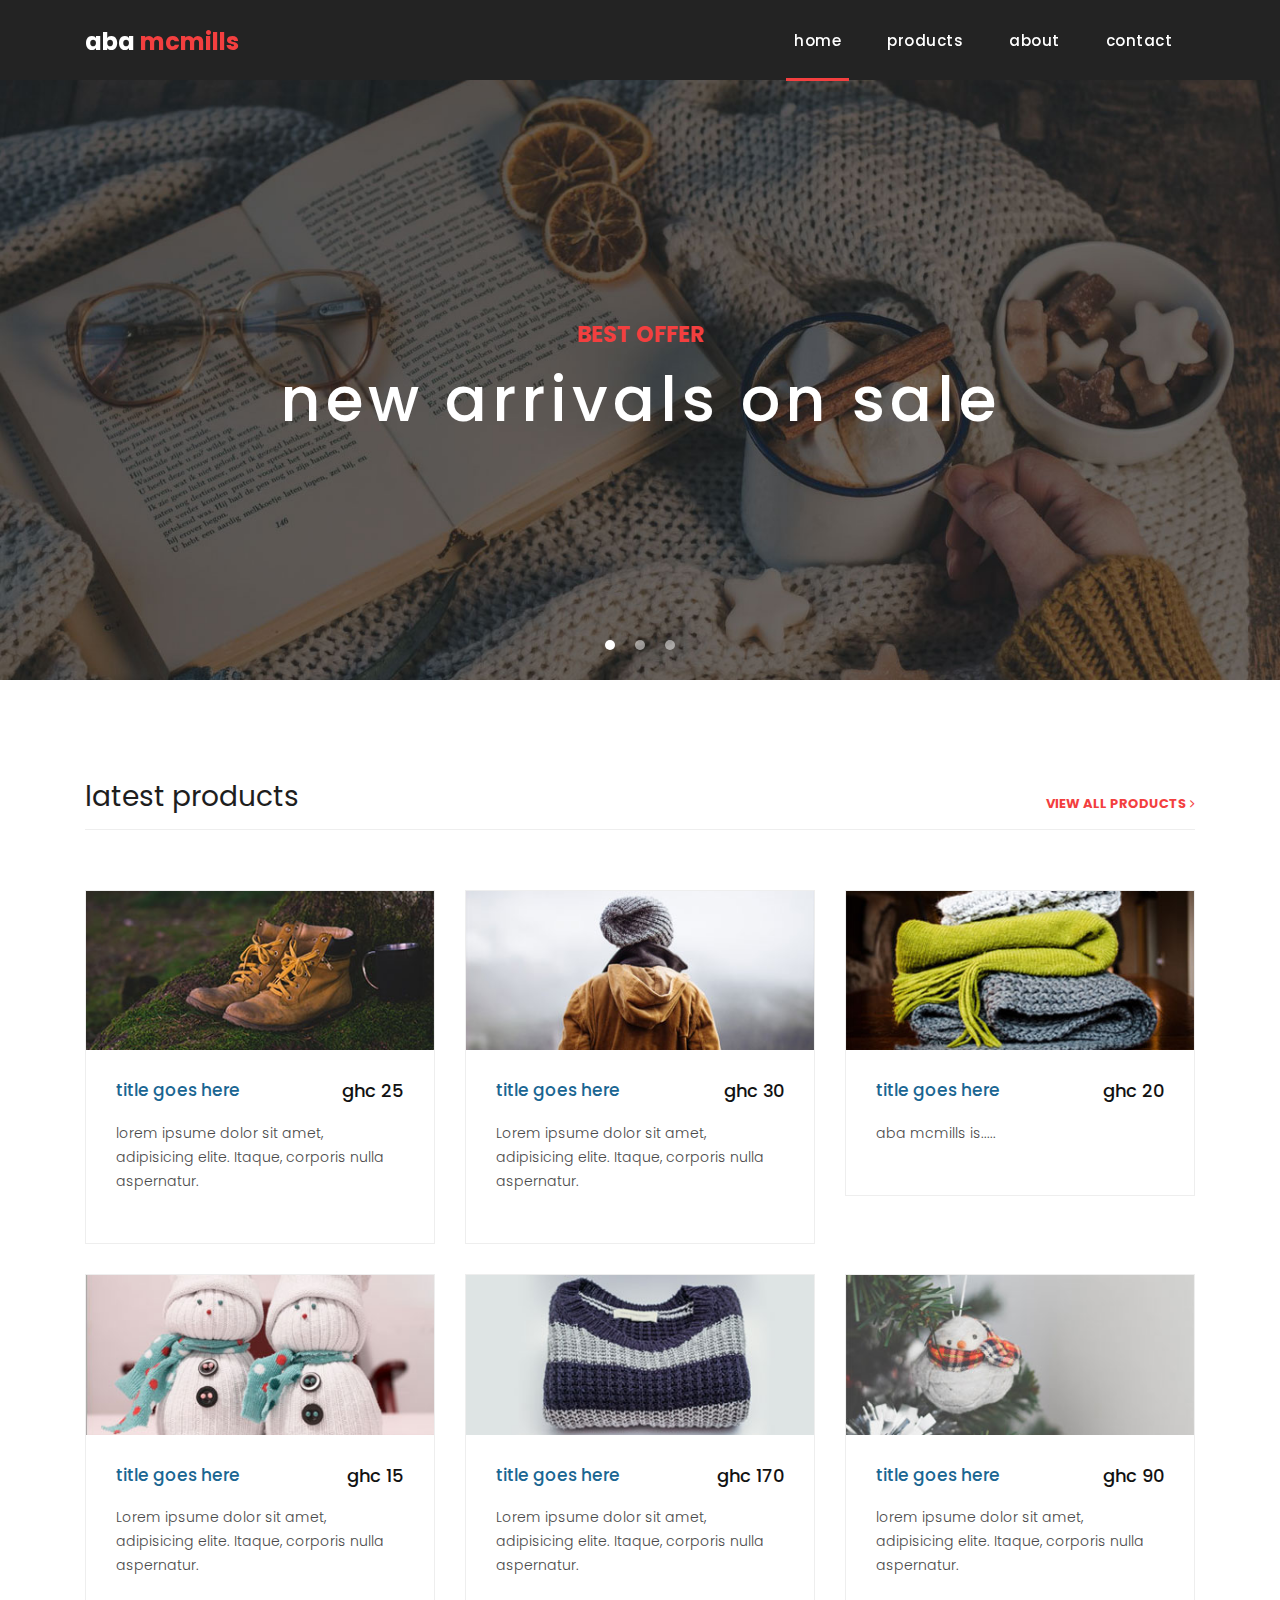
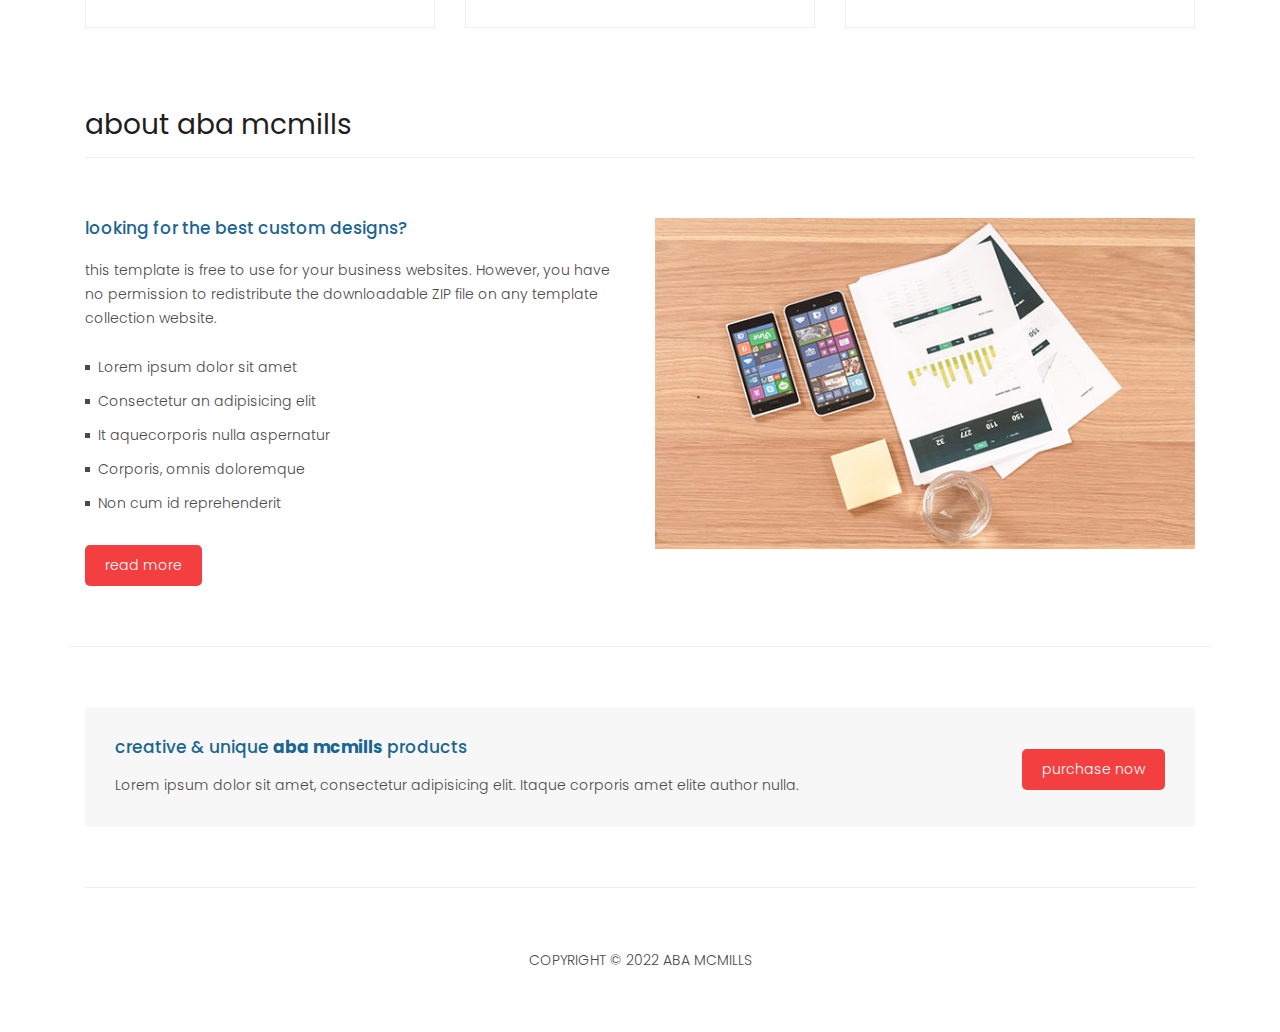
<file: index.html>
<!DOCTYPE html>
<html lang="en">

  <head>

    <meta charset="utf-8">
    <meta name="viewport" content="width=device-width, initial-scale=1, shrink-to-fit=no">
    <meta name="description" content="">
    <meta name="author" content="">
    <link href="https://fonts.googleapis.com/css?family=Poppins:100,200,300,400,500,600,700,800,900&display=swap" rel="stylesheet">

    <title>aba mcmills</title>

    <!-- Bootstrap core CSS -->
    <link href="vendor/bootstrap/css/bootstrap.min.css" rel="stylesheet">
<!--

TemplateMo 546 Sixteen Clothing

https://templatemo.com/tm-546-sixteen-clothing

-->

    <!-- Additional CSS Files -->
    <link rel="stylesheet" href="assets/css/fontawesome.css">
    <link rel="stylesheet" href="assets/css/templatemo-sixteen.css">
    <link rel="stylesheet" href="assets/css/owl.css">

  </head>

  <body>

    <!-- ***** Preloader Start ***** -->
    <div id="preloader">
        <div class="jumper">
            <div></div>
            <div></div>
            <div></div>
        </div>
    </div>  
    <!-- ***** Preloader End ***** -->

    <!-- Header -->
    <header class="">
      <nav class="navbar navbar-expand-lg">
        <div class="container">
          <a class="navbar-brand" href="index.html"><h2>aba <em>mcmills</em></h2></a>
          <button class="navbar-toggler" type="button" data-toggle="collapse" data-target="#navbarResponsive" aria-controls="navbarResponsive" aria-expanded="false" aria-label="Toggle navigation">
            <span class="navbar-toggler-icon"></span>
          </button>
          <div class="collapse navbar-collapse" id="navbarResponsive">
            <ul class="navbar-nav ml-auto">
              <li class="nav-item active">
                <a class="nav-link" href="index.html">home
                  <span class="sr-only">(current)</span>
                </a>
              </li> 
              <li class="nav-item">
                <a class="nav-link" href="products.html">products</a>
              </li>
              <li class="nav-item">
                <a class="nav-link" href="about.html">about</a>
              </li>
              <li class="nav-item">
                <a class="nav-link" href="contact.html">contact</a>
              </li>
            </ul>
          </div>
        </div>
      </nav>
    </header>

    <!-- Page Content -->
    <!-- Banner Starts Here -->
    <div class="banner header-text">
      <div class="owl-banner owl-carousel">
        <div class="banner-item-01">
          <div class="text-content">
            <h4>best offer</h4>
            <h2>new arrivals on sale</h2>
          </div>
        </div>
        <div class="banner-item-02">
          <div class="text-content">
            <h4>flash deals</h4>
            <h2>get your best products</h2>
          </div>
        </div>
        <div class="banner-item-03">
          <div class="text-content">
            <h4>last minute</h4>
            <h2>grab last minute deals</h2>
          </div>
        </div>
      </div>
    </div>
    <!-- Banner Ends Here -->

    <div class="latest-products">
      <div class="container">
        <div class="row">
          <div class="col-md-12">
            <div class="section-heading">
              <h2>latest products</h2>
              <a href="products.html">view all products <i class="fa fa-angle-right"></i></a>
            </div>
          </div>
          <div class="col-md-4">
            <div class="product-item">
              <a href="#"><img src="assets/images/product_01.jpg" alt=""></a>
              <div class="down-content">
                <a href="#"><h4>title goes here</h4></a>
                <h6>ghc 25</h6>
                <p>lorem ipsume dolor sit amet, adipisicing elite. Itaque, corporis nulla aspernatur.</p>
                <!--<ul class="stars">
                  <li><i class="fa fa-star"></i></li>
                  <li><i class="fa fa-star"></i></li>
                  <li><i class="fa fa-star"></i></li>
                  <li><i class="fa fa-star"></i></li>
                  <li><i class="fa fa-star"></i></li>
                </ul>
                <span>Reviews (24)</span>-->
              </div>
            </div>
          </div>
          <div class="col-md-4">
            <div class="product-item">
              <a href="#"><img src="assets/images/product_02.jpg" alt=""></a>
              <div class="down-content">
                <a href="#"><h4>title goes here</h4></a>
                <h6>ghc 30</h6>
                <p>Lorem ipsume dolor sit amet, adipisicing elite. Itaque, corporis nulla aspernatur.</p>
                 <!--<ul class="stars">
                  <li><i class="fa fa-star"></i></li>
                  <li><i class="fa fa-star"></i></li>
                  <li><i class="fa fa-star"></i></li>
                  <li><i class="fa fa-star"></i></li>
                  <li><i class="fa fa-star"></i></li>
                </ul>
                <span>Reviews (24)</span>-->
              </div>
            </div>
          </div>
          <div class="col-md-4">
            <div class="product-item">
              <a href="#"><img src="assets/images/product_03.jpg" alt=""></a>
              <div class="down-content">
                <a href="#"><h4>title goes here</h4></a>
                <h6>ghc 20</h6>
                <p>aba mcmills is.....</p>
                 <!--<ul class="stars">
                  <li><i class="fa fa-star"></i></li>
                  <li><i class="fa fa-star"></i></li>
                  <li><i class="fa fa-star"></i></li>
                  <li><i class="fa fa-star"></i></li>
                  <li><i class="fa fa-star"></i></li>
                </ul>
                <span>Reviews (24)</span>-->
              </div>
            </div>
          </div>
          <div class="col-md-4">
            <div class="product-item">
              <a href="#"><img src="assets/images/product_04.jpg" alt=""></a>
              <div class="down-content">
                <a href="#"><h4>title goes here</h4></a>
                <h6>ghc 15</h6>
                <p>Lorem ipsume dolor sit amet, adipisicing elite. Itaque, corporis nulla aspernatur.</p>
                 <!--<ul class="stars">
                  <li><i class="fa fa-star"></i></li>
                  <li><i class="fa fa-star"></i></li>
                  <li><i class="fa fa-star"></i></li>
                  <li><i class="fa fa-star"></i></li>
                  <li><i class="fa fa-star"></i></li>
                </ul>
                <span>Reviews (24)</span>-->
              </div>
            </div>
          </div>
          <div class="col-md-4">
            <div class="product-item">
              <a href="#"><img src="assets/images/product_05.jpg" alt=""></a>
              <div class="down-content">
                <a href="#"><h4>title goes here</h4></a>
                <h6>ghc 170</h6>
                <p>Lorem ipsume dolor sit amet, adipisicing elite. Itaque, corporis nulla aspernatur.</p>
                 <!--<ul class="stars">
                  <li><i class="fa fa-star"></i></li>
                  <li><i class="fa fa-star"></i></li>
                  <li><i class="fa fa-star"></i></li>
                  <li><i class="fa fa-star"></i></li>
                  <li><i class="fa fa-star"></i></li>
                </ul>
                <span>Reviews (24)</span>-->
              </div>
            </div>
          </div>
          <div class="col-md-4">
            <div class="product-item">
              <a href="#"><img src="assets/images/product_06.jpg" alt=""></a>
              <div class="down-content">
                <a href="#"><h4>title goes here</h4></a>
                <h6>ghc 90</h6>
                <p>lorem ipsume dolor sit amet, adipisicing elite. Itaque, corporis nulla aspernatur.</p>
                 <!--<ul class="stars">
                  <li><i class="fa fa-star"></i></li>
                  <li><i class="fa fa-star"></i></li>
                  <li><i class="fa fa-star"></i></li>
                  <li><i class="fa fa-star"></i></li>
                  <li><i class="fa fa-star"></i></li>
                </ul>
                <span>Reviews (24)</span>-->
              </div>
            </div>
          </div>
        </div>
      </div>
    </div>

    <div class="best-features">
      <div class="container">
        <div class="row">
          <div class="col-md-12">
            <div class="section-heading">
              <h2>about aba mcmills</h2>
            </div>
          </div>
          <div class="col-md-6">
            <div class="left-content">
              <h4>looking for the best custom designs?</h4>
              <p>this template is free to use for your business websites. However, you have no permission to redistribute the downloadable ZIP file on any template collection website.</p>
              <ul class="featured-list">
                <li><a href="#">Lorem ipsum dolor sit amet</a></li>
                <li><a href="#">Consectetur an adipisicing elit</a></li>
                <li><a href="#">It aquecorporis nulla aspernatur</a></li>
                <li><a href="#">Corporis, omnis doloremque</a></li>
                <li><a href="#">Non cum id reprehenderit</a></li>
              </ul>
              <a href="about.html" class="filled-button">Read More</a>
            </div>
          </div>
          <div class="col-md-6">
            <div class="right-image">
              <img src="assets/images/feature-image.jpg" alt="">
            </div>
          </div>
        </div>
      </div>
    </div>


    <div class="call-to-action">
      <div class="container">
        <div class="row">
          <div class="col-md-12">
            <div class="inner-content">
              <div class="row">
                <div class="col-md-8">
                  <h4>creative &amp; unique <em>aba mcmills</em> products</h4>
                  <p>Lorem ipsum dolor sit amet, consectetur adipisicing elit. Itaque corporis amet elite author nulla.</p>
                </div>
                <div class="col-md-4">
                  <a href="products.html" class="filled-button">Purchase Now</a>
                </div>
              </div>
            </div>
          </div>
        </div>
      </div>
    </div>

    
    <footer>
      <div class="container">
        <div class="row">
          <div class="col-md-12">
            <div class="inner-content">
              <p>Copyright &copy; 2022 aba mcmills
            <!--- Design: <a rel="nofollow noopener" href="https://templatemo.com" target="_blank">TemplateMo</a></p>-->
            </div>
          </div>
        </div>
      </div>
    </footer>


    <!-- Bootstrap core JavaScript -->
    <script src="vendor/jquery/jquery.min.js"></script>
    <script src="vendor/bootstrap/js/bootstrap.bundle.min.js"></script>


    <!-- Additional Scripts -->
    <script src="assets/js/custom.js"></script>
    <script src="assets/js/owl.js"></script>
    <script src="assets/js/slick.js"></script>
    <script src="assets/js/isotope.js"></script>
    <script src="assets/js/accordions.js"></script>


    <script language = "text/Javascript"> 
      cleared[0] = cleared[1] = cleared[2] = 0; //set a cleared flag for each field
      function clearField(t){                   //declaring the array outside of the
      if(! cleared[t.id]){                      // function makes it static and global
          cleared[t.id] = 1;  // you could use true and false, but that's more typing
          t.value='';         // with more chance of typos
          t.style.color='#fff';
          }
      }
    </script>


  </body>

</html>
</file>
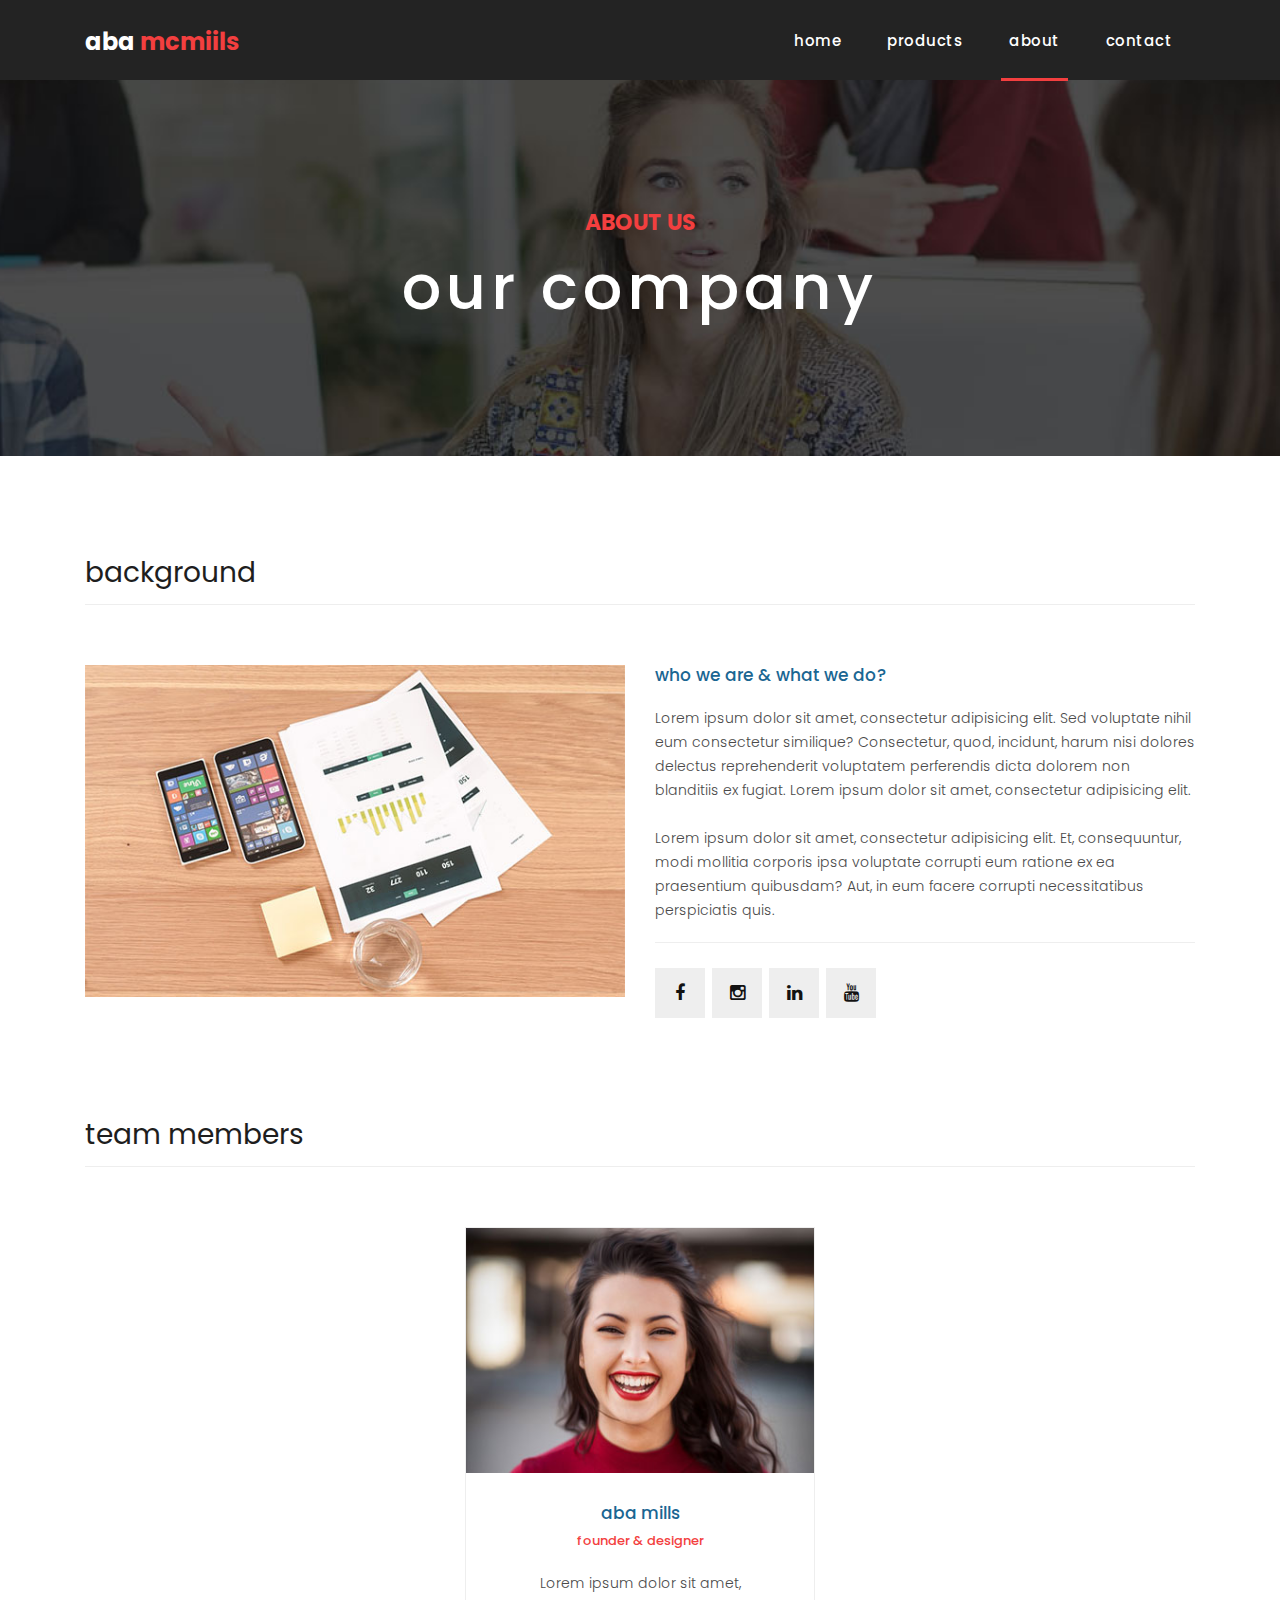
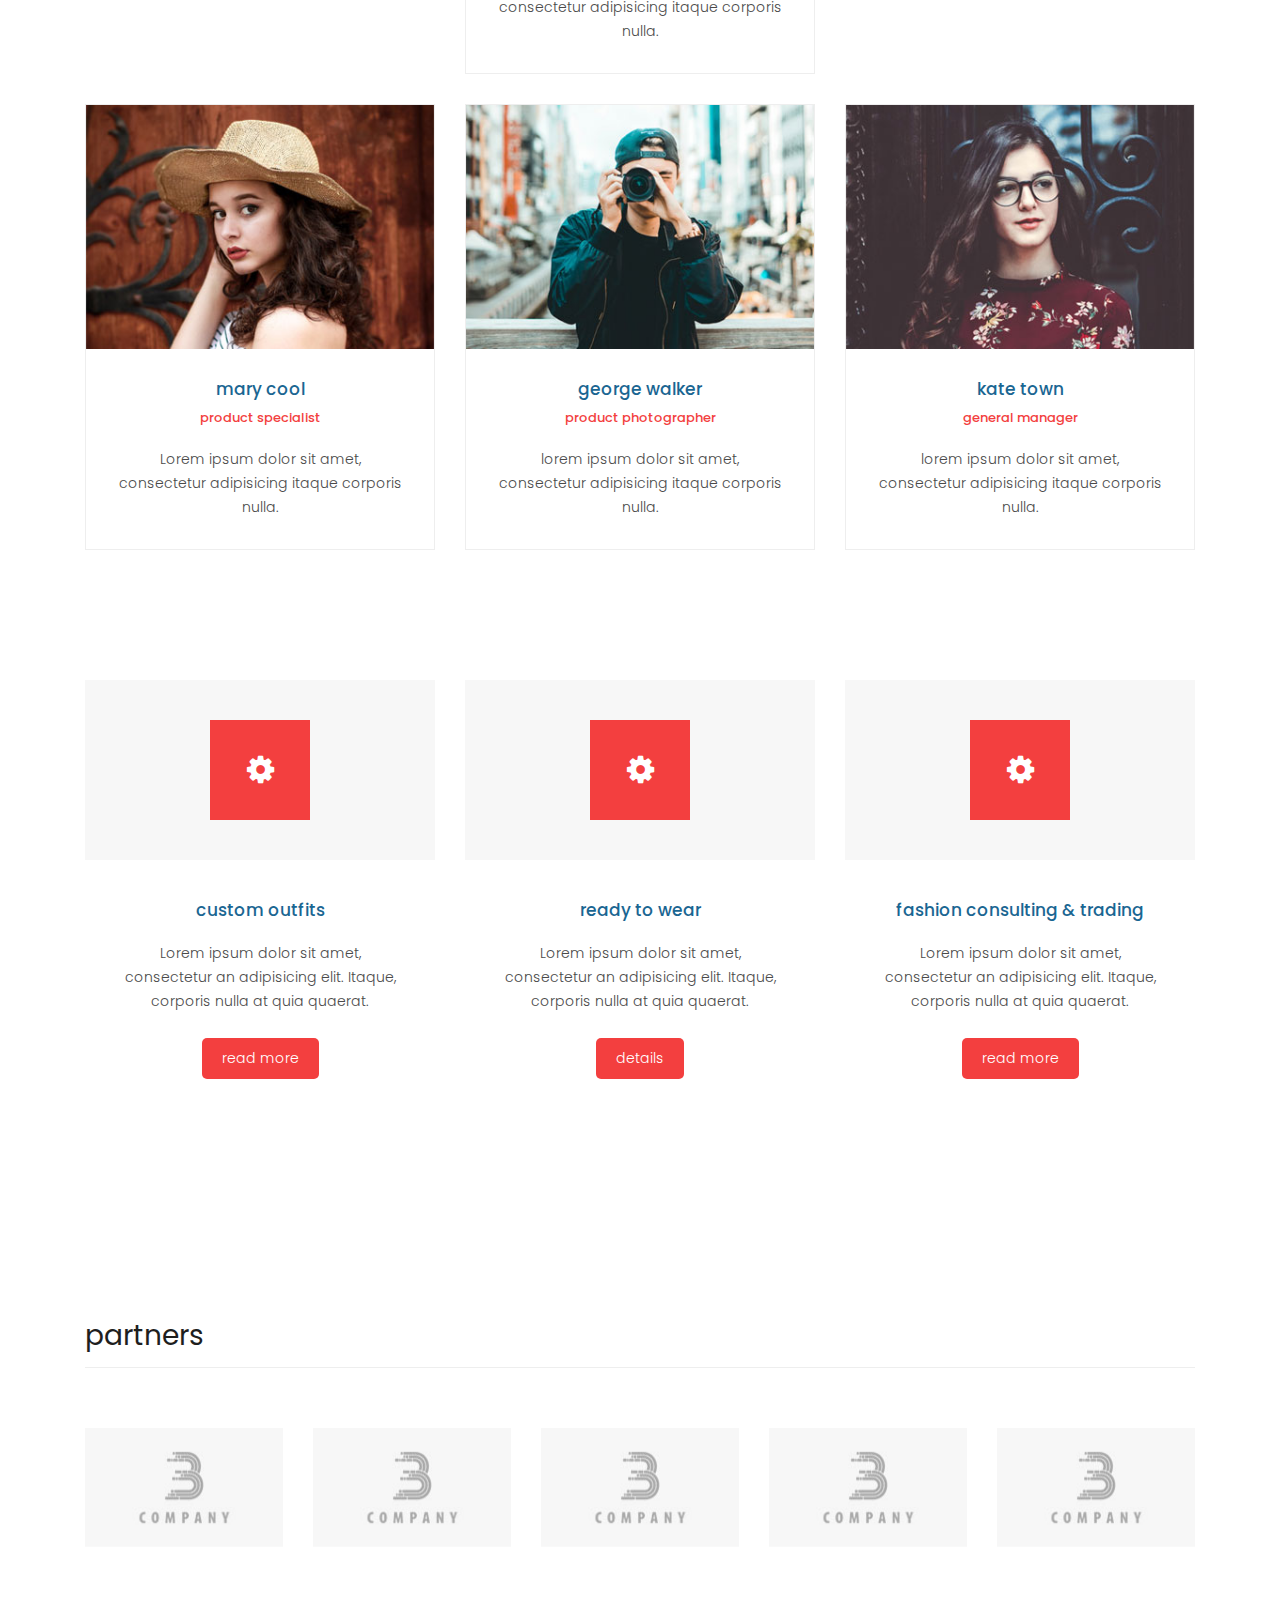
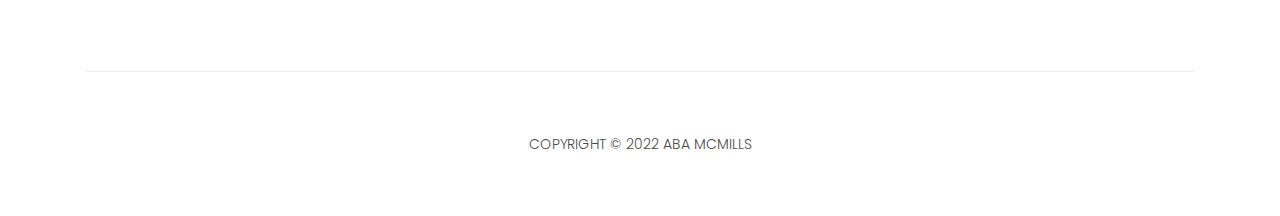
<file: about.html>
<!DOCTYPE html>
<html lang="en">

  <head>

    <meta charset="utf-8">
    <meta name="viewport" content="width=device-width, initial-scale=1, shrink-to-fit=no">
    <meta name="description" content="">
    <meta name="author" content="">
    <link href="https://fonts.googleapis.com/css?family=Poppins:100,200,300,400,500,600,700,800,900&display=swap" rel="stylesheet">

    <title>aba mcmills - about</title>

    <!-- Bootstrap core CSS -->
    <link href="vendor/bootstrap/css/bootstrap.min.css" rel="stylesheet">


    <!-- Additional CSS Files -->
    <link rel="stylesheet" href="assets/css/fontawesome.css">
    <link rel="stylesheet" href="assets/css/templatemo-sixteen.css">
    <link rel="stylesheet" href="assets/css/owl.css">

  </head>

  <body>

    <!-- ***** Preloader Start ***** -->
    <div id="preloader">
        <div class="jumper">
            <div></div>
            <div></div>
            <div></div>
        </div>
    </div>  
    <!-- ***** Preloader End ***** -->

    <!-- Header -->
    <header class="">
      <nav class="navbar navbar-expand-lg">
        <div class="container">
          <a class="navbar-brand" href="index.html"><h2>aba <em>mcmiils</em></h2></a>
          <button class="navbar-toggler" type="button" data-toggle="collapse" data-target="#navbarResponsive" aria-controls="navbarResponsive" aria-expanded="false" aria-label="Toggle navigation">
            <span class="navbar-toggler-icon"></span>
          </button>
          <div class="collapse navbar-collapse" id="navbarResponsive">
            <ul class="navbar-nav ml-auto">
              <li class="nav-item">
                <a class="nav-link" href="index.html">home
                  <span class="sr-only">(current)</span>
                </a>
              </li> 
              <li class="nav-item">
                <a class="nav-link" href="products.html">products</a>
              </li>
              <li class="nav-item active">
                <a class="nav-link" href="about.html">about</a>
              </li>
              <li class="nav-item">
                <a class="nav-link" href="contact.html">contact</a>
              </li>
            </ul>
          </div>
        </div>
      </nav>
    </header>

    <!-- Page Content -->
    <div class="page-heading about-heading header-text">
      <div class="container">
        <div class="row">
          <div class="col-md-12">
            <div class="text-content">
              <h4>about us</h4>
              <h2>our company</h2>
            </div>
          </div>
        </div>
      </div>
    </div>


    <div class="best-features about-features">
      <div class="container">
        <div class="row">
          <div class="col-md-12">
            <div class="section-heading">
              <h2>background</h2>
            </div>
          </div>
          <div class="col-md-6">
            <div class="right-image">
              <img src="assets/images/feature-image.jpg" alt="">
            </div>
          </div>
          <div class="col-md-6">
            <div class="left-content">
              <h4>who we are &amp; what we do?</h4>
              <p>Lorem ipsum dolor sit amet, consectetur adipisicing elit. Sed voluptate nihil eum consectetur similique? Consectetur, quod, incidunt, harum nisi dolores delectus reprehenderit voluptatem perferendis dicta dolorem non blanditiis ex fugiat. Lorem ipsum dolor sit amet, consectetur adipisicing elit.<br><br>Lorem ipsum dolor sit amet, consectetur adipisicing elit. Et, consequuntur, modi mollitia corporis ipsa voluptate corrupti eum ratione ex ea praesentium quibusdam? Aut, in eum facere corrupti necessitatibus perspiciatis quis.</p>
              <ul class="social-icons">
                <li><a href="#"><i class="fa fa-facebook"></i></a></li>
                <li><a href="#"><i class="fa fa-instagram"></i></a></li>
                <li><a href="#"><i class="fa fa-linkedin"></i></a></li>
                <li><a href="#"><i class="fa fa-youtube"></i></a></li>
              </ul>
            </div>
          </div>
        </div>
      </div>
    </div>

    
    <div class="team-members">
      <div class="container">
        <div class="row">
          <div class="col-md-12">
            <div class="section-heading">
              <h2>team members</h2>
            </div>
          </div>
          <div class="col-md-4">
            <div>
              <div >
                <div>
                  <div>
                  </div>
                </div>
              </div>
              <div>
                <h4></h4>
                <span></span>
                <p></p>
              </div>
            </div>
          </div>
          <div class="col-md-4">
            <div class="team-member">
              <div class="thumb-container">
                <img src="assets/images/team_02.jpg" alt="">
                <div class="hover-effect">
                  <div class="hover-content">
                    <ul class="social-icons">
                      <li><a href="#"><i class="fa fa-facebook"></i></a></li>
                      <li><a href="#"><i class="fa fa-instagram"></i></a></li>
                      <li><a href="#"><i class="fa fa-linkedin"></i></a></li>
                      <li><a href="#"><i class="fa fa-behance"></i></a></li>
                    </ul>
                  </div>
                </div>
              </div>
              <div class="down-content">
                <h4>aba mills</h4>
                <span>founder & designer</span>
                <p>Lorem ipsum dolor sit amet, consectetur adipisicing itaque corporis nulla.</p>
              </div>
            </div>
          </div>
          <div class="col-md-4">
            <div>
              <div >
                <div>
                  <div>
                  </div>
                </div>
              </div>
              <div>
                <h4></h4>
                <span></span>
                <p></p>
              </div>
            </div>
          </div>
          <div class="col-md-4">
            <div class="team-member">
              <div class="thumb-container">
                <img src="assets/images/team_04.jpg" alt="">
                <div class="hover-effect">
                  <div class="hover-content">
                    <ul class="social-icons">
                      <li><a href="#"><i class="fa fa-facebook"></i></a></li>
                      <li><a href="#"><i class="fa fa-twitter"></i></a></li>
                      <li><a href="#"><i class="fa fa-linkedin"></i></a></li>
                      <li><a href="#"><i class="fa fa-behance"></i></a></li>
                    </ul>
                  </div>
                </div>
              </div>
              <div class="down-content">
                <h4>mary cool</h4>
                <span>product specialist</span>
                <p>Lorem ipsum dolor sit amet, consectetur adipisicing itaque corporis nulla.</p>
              </div>
            </div>
          </div>
          <div class="col-md-4">
            <div class="team-member">
              <div class="thumb-container">
                <img src="assets/images/team_05.jpg" alt="">
                <div class="hover-effect">
                  <div class="hover-content">
                    <ul class="social-icons">
                      <li><a href="#"><i class="fa fa-facebook"></i></a></li>
                      <li><a href="#"><i class="fa fa-twitter"></i></a></li>
                      <li><a href="#"><i class="fa fa-linkedin"></i></a></li>
                      <li><a href="#"><i class="fa fa-behance"></i></a></li>
                    </ul>
                  </div>
                </div>
              </div>
              <div class="down-content">
                <h4>george walker</h4>
                <span>product photographer</span>
                <p>lorem ipsum dolor sit amet, consectetur adipisicing itaque corporis nulla.</p>
              </div>
            </div>
          </div>
          <div class="col-md-4">
            <div class="team-member">
              <div class="thumb-container">
                <img src="assets/images/team_06.jpg" alt="">
                <div class="hover-effect">
                  <div class="hover-content">
                    <ul class="social-icons">
                      <li><a href="#"><i class="fa fa-facebook"></i></a></li>
                      <li><a href="#"><i class="fa fa-twitter"></i></a></li>
                      <li><a href="#"><i class="fa fa-linkedin"></i></a></li>
                      <li><a href="#"><i class="fa fa-behance"></i></a></li>
                    </ul>
                  </div>
                </div>
              </div>
              <div class="down-content">
                <h4>kate town</h4>
                <span>general manager</span>
                <p>lorem ipsum dolor sit amet, consectetur adipisicing itaque corporis nulla.</p>
              </div>
            </div>
          </div>
        </div>
      </div>
    </div>


    <div class="services">
      <div class="container">
        <div class="row">
          <div class="col-md-4">
            <div class="service-item">
              <div class="icon">
                <i class="fa fa-gear"></i>
              </div>
              <div class="down-content">
                <h4>custom outfits</h4>
                <p>Lorem ipsum dolor sit amet, consectetur an adipisicing elit. Itaque, corporis nulla at quia quaerat.</p>
                <a href="#" class="filled-button">Read More</a>
              </div>
            </div>
          </div>
          <div class="col-md-4">
            <div class="service-item">
              <div class="icon">
                <i class="fa fa-gear"></i>
              </div>
              <div class="down-content">
                <h4>ready to wear</h4>
                <p>Lorem ipsum dolor sit amet, consectetur an adipisicing elit. Itaque, corporis nulla at quia quaerat.</p>
                <a href="#" class="filled-button">Details</a>
              </div>
            </div>
          </div>
          <div class="col-md-4">
            <div class="service-item">
              <div class="icon">
                <i class="fa fa-gear"></i>
              </div>
              <div class="down-content">
                <h4>fashion consulting & trading</h4>
                <p>Lorem ipsum dolor sit amet, consectetur an adipisicing elit. Itaque, corporis nulla at quia quaerat.</p>
                <a href="#" class="filled-button">Read More</a>
              </div>
            </div>
          </div>
        </div>
      </div>
    </div>


    <div class="happy-clients">
      <div class="container">
        <div class="row">
          <div class="col-md-12">
            <div class="section-heading">
              <h2>partners</h2>
            </div>
          </div>
          <div class="col-md-12">
            <div class="owl-clients owl-carousel">
              <div class="client-item">
                <img src="assets/images/client-01.png" alt="1">
              </div>
              
              <div class="client-item">
                <img src="assets/images/client-01.png" alt="2">
              </div>
              
              <div class="client-item">
                <img src="assets/images/client-01.png" alt="3">
              </div>
              
              <div class="client-item">
                <img src="assets/images/client-01.png" alt="4">
              </div>
              
              <div class="client-item">
                <img src="assets/images/client-01.png" alt="5">
              </div>
              
              <div class="client-item">
                <img src="assets/images/client-01.png" alt="6">
              </div>
            </div>
          </div>
        </div>
      </div>
    </div>

    
    <footer>
      <div class="container">
        <div class="row">
          <div class="col-md-12">
            <div class="inner-content">
              <p>Copyright &copy; 2022 aba mcmills
            </div>
          </div>
        </div>
      </div>
    </footer>


    <!-- Bootstrap core JavaScript -->
    <script src="vendor/jquery/jquery.min.js"></script>
    <script src="vendor/bootstrap/js/bootstrap.bundle.min.js"></script>


    <!-- Additional Scripts -->
    <script src="assets/js/custom.js"></script>
    <script src="assets/js/owl.js"></script>
    <script src="assets/js/slick.js"></script>
    <script src="assets/js/isotope.js"></script>
    <script src="assets/js/accordions.js"></script>


    <script language = "text/Javascript"> 
      cleared[0] = cleared[1] = cleared[2] = 0; //set a cleared flag for each field
      function clearField(t){                   //declaring the array outside of the
      if(! cleared[t.id]){                      // function makes it static and global
          cleared[t.id] = 1;  // you could use true and false, but that's more typing
          t.value='';         // with more chance of typos
          t.style.color='#fff';
          }
      }
    </script>


  </body>

</html>
</file>
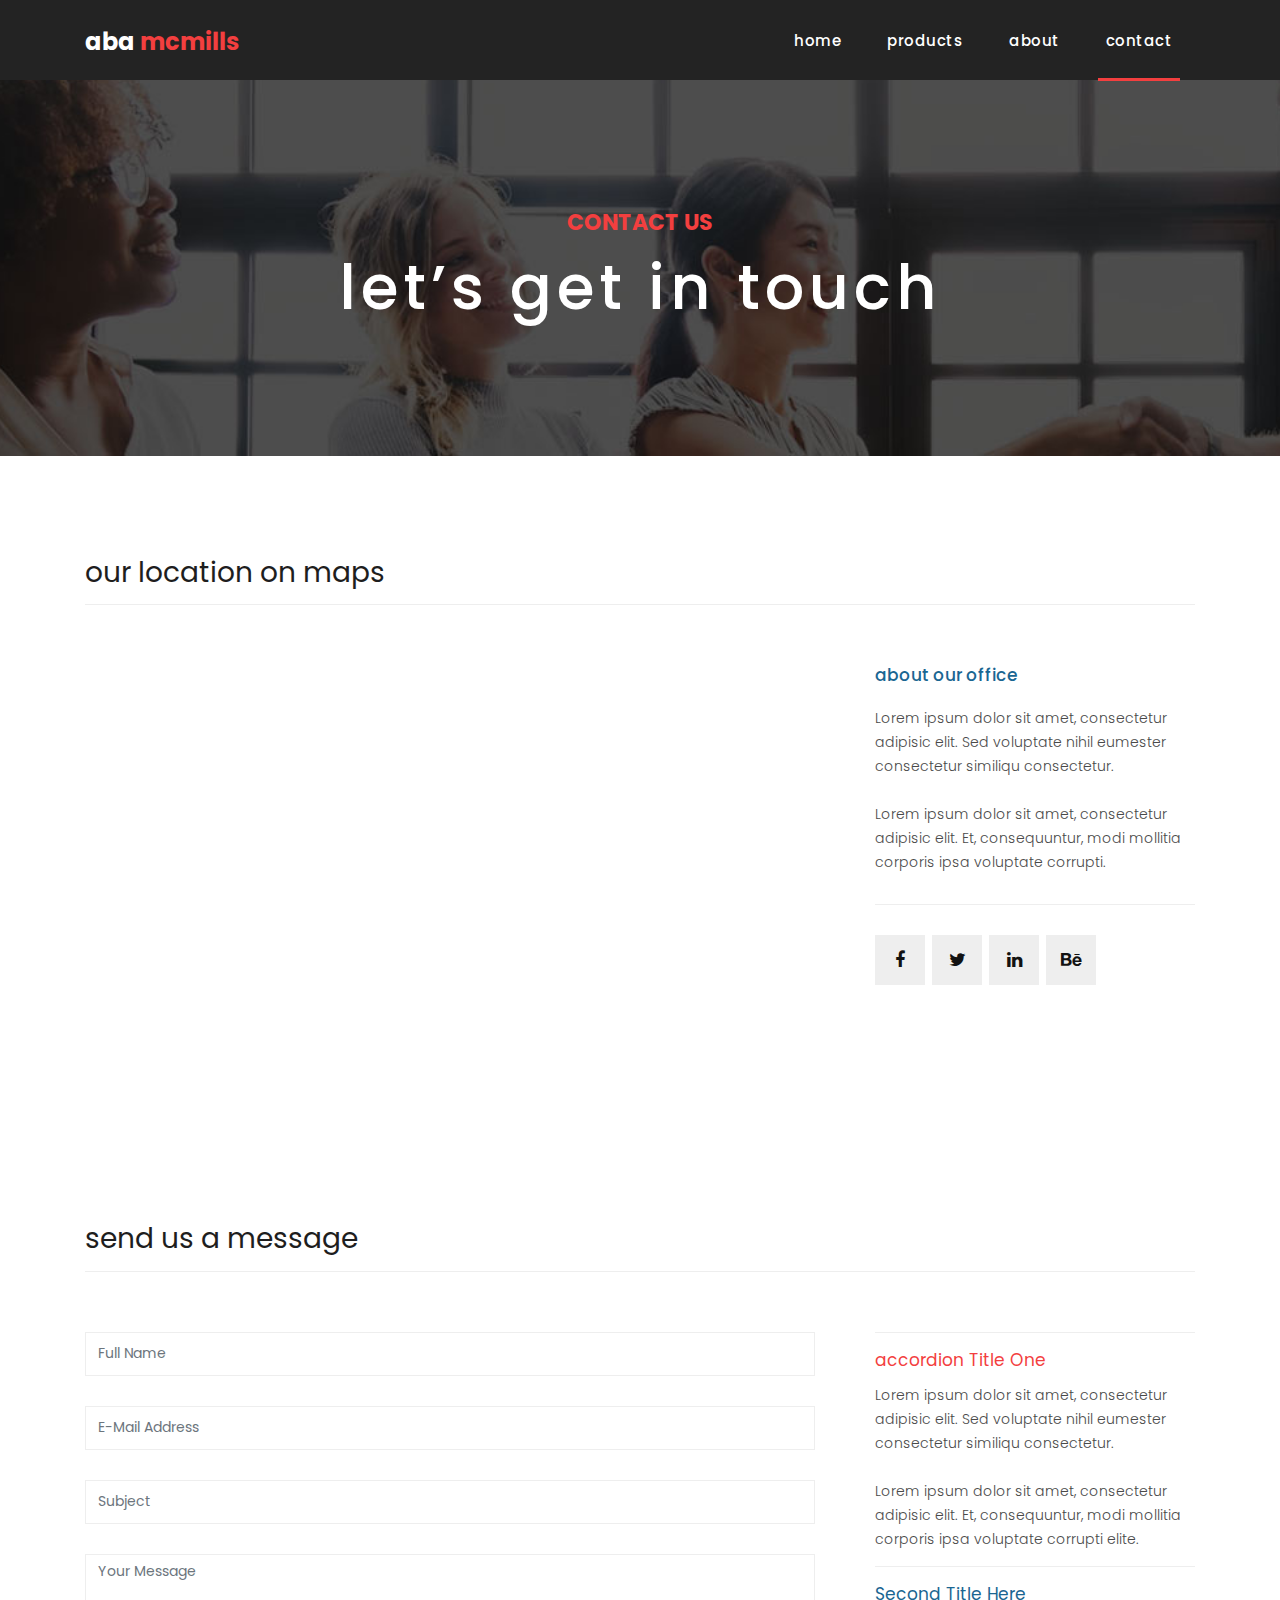
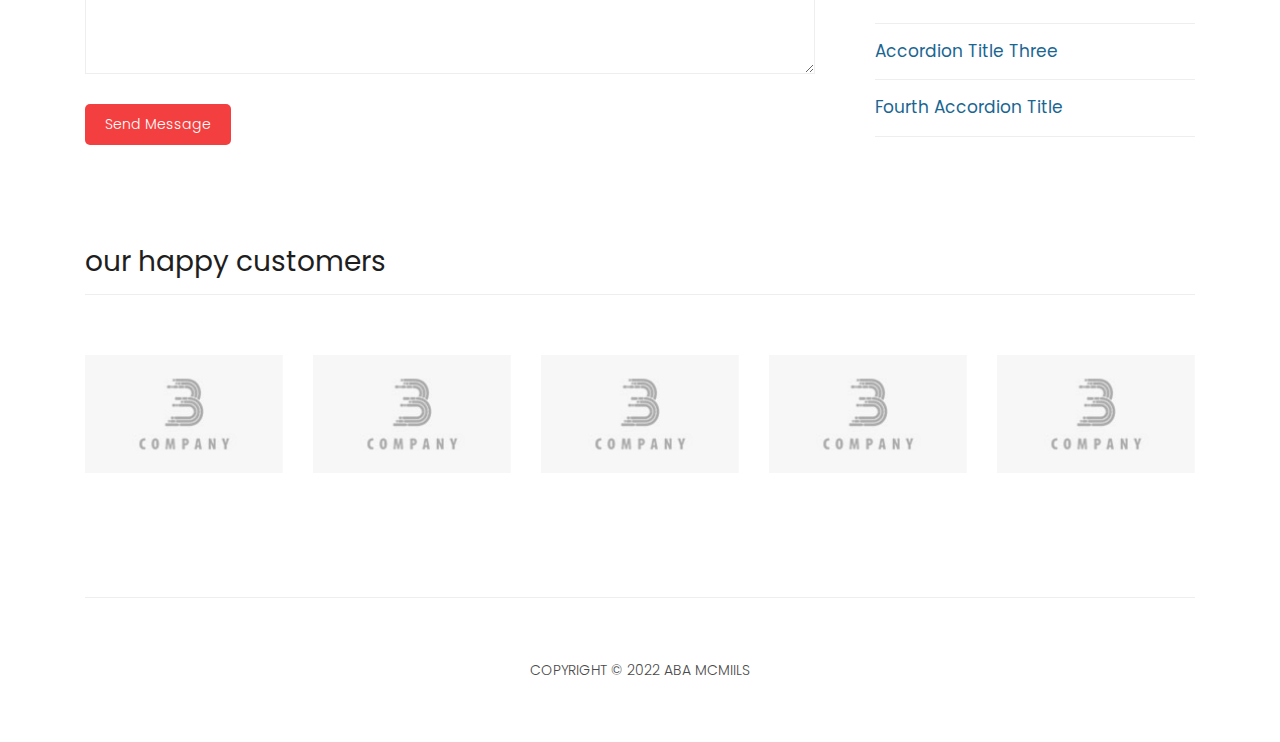
<file: contact.html>
<!DOCTYPE html>
<html lang="en">

  <head>

    <meta charset="utf-8">
    <meta name="viewport" content="width=device-width, initial-scale=1, shrink-to-fit=no">
    <meta name="description" content="">
    <meta name="author" content="">
    <link href="https://fonts.googleapis.com/css?family=Poppins:100,200,300,400,500,600,700,800,900&display=swap" rel="stylesheet">

    <title>aba mcmills - contact</title>

    <!-- Bootstrap core CSS -->
    <link href="vendor/bootstrap/css/bootstrap.min.css" rel="stylesheet">


    <!-- Additional CSS Files -->
    <link rel="stylesheet" href="assets/css/fontawesome.css">
    <link rel="stylesheet" href="assets/css/templatemo-sixteen.css">
    <link rel="stylesheet" href="assets/css/owl.css">

  </head>

  <body>

    <!-- ***** Preloader Start ***** -->
    <div id="preloader">
        <div class="jumper">
            <div></div>
            <div></div>
            <div></div>
        </div>
    </div>  
    <!-- ***** Preloader End ***** -->

    <!-- Header -->
    <header class="">
      <nav class="navbar navbar-expand-lg">
        <div class="container">
          <a class="navbar-brand" href="index.html"><h2>aba <em>mcmills</em></h2></a>
          <button class="navbar-toggler" type="button" data-toggle="collapse" data-target="#navbarResponsive" aria-controls="navbarResponsive" aria-expanded="false" aria-label="Toggle navigation">
            <span class="navbar-toggler-icon"></span>
          </button>
          <div class="collapse navbar-collapse" id="navbarResponsive">
            <ul class="navbar-nav ml-auto">
              <li class="nav-item">
                <a class="nav-link" href="index.html">Home
                  <span class="sr-only">(current)</span>
                </a>
              </li> 
              <li class="nav-item">
                <a class="nav-link" href="products.html">products</a>
              </li>
              <li class="nav-item">
                <a class="nav-link" href="about.html">about</a>
              </li>
              <li class="nav-item active">
                <a class="nav-link" href="contact.html">contact</a>
              </li>
            </ul>
          </div>
        </div>
      </nav>
    </header>

    <!-- Page Content -->
    <div class="page-heading contact-heading header-text">
      <div class="container">
        <div class="row">
          <div class="col-md-12">
            <div class="text-content">
              <h4>contact us</h4>
              <h2>let’s get in touch</h2>
            </div>
          </div>
        </div>
      </div>
    </div>


    <div class="find-us">
      <div class="container">
        <div class="row">
          <div class="col-md-12">
            <div class="section-heading">
              <h2>our location on maps</h2>
            </div>
          </div>
          <div class="col-md-8">
<!-- How to change your own map point
	1. Go to Google Maps
	2. Click on your location point
	3. Click "Share" and choose "Embed map" tab
	4. Copy only URL and paste it within the src="" field below
-->
            <div id="map">
              <iframe src="https://www.google.com/maps/embed?pb=!1m14!1m8!1m3!1d15882.655513831964!2d-0.1244183!3d5.6165512!3m2!1i1024!2i768!4f13.1!3m3!1m2!1s0x0%3A0x4f2aa357a6ddaefb!2sAba%20McMills!5e0!3m2!1szh-CN!2s!4v1645954643163!5m2!1szh-CN!2s" width="600" height="450" style="border:0;" allowfullscreen="" loading="lazy"></iframe>
            </div>
          </div>
          <div class="col-md-4">
            <div class="left-content">
              <h4>about our office</h4>
              <p>Lorem ipsum dolor sit amet, consectetur adipisic elit. Sed voluptate nihil eumester consectetur similiqu consectetur.<br><br>Lorem ipsum dolor sit amet, consectetur adipisic elit. Et, consequuntur, modi mollitia corporis ipsa voluptate corrupti.</p>
              <ul class="social-icons">
                <li><a href="#"><i class="fa fa-facebook"></i></a></li>
                <li><a href="#"><i class="fa fa-twitter"></i></a></li>
                <li><a href="#"><i class="fa fa-linkedin"></i></a></li>
                <li><a href="#"><i class="fa fa-behance"></i></a></li>
              </ul>
            </div>
          </div>
        </div>
      </div>
    </div>

    
    <div class="send-message">
      <div class="container">
        <div class="row">
          <div class="col-md-12">
            <div class="section-heading">
              <h2>send us a message</h2>
            </div>
          </div>
          <div class="col-md-8">
            <div class="contact-form">
              <form id="contact" action="" method="post">
                <div class="row">
                  <div class="col-lg-12 col-md-12 col-sm-12">
                    <fieldset>
                      <input name="name" type="text" class="form-control" id="name" placeholder="Full Name" required="">
                    </fieldset>
                  </div>
                  <div class="col-lg-12 col-md-12 col-sm-12">
                    <fieldset>
                      <input name="email" type="text" class="form-control" id="email" placeholder="E-Mail Address" required="">
                    </fieldset>
                  </div>
                  <div class="col-lg-12 col-md-12 col-sm-12">
                    <fieldset>
                      <input name="subject" type="text" class="form-control" id="subject" placeholder="Subject" required="">
                    </fieldset>
                  </div>
                  <div class="col-lg-12">
                    <fieldset>
                      <textarea name="message" rows="6" class="form-control" id="message" placeholder="Your Message" required=""></textarea>
                    </fieldset>
                  </div>
                  <div class="col-lg-12">
                    <fieldset>
                      <button type="submit" id="form-submit" class="filled-button">Send Message</button>
                    </fieldset>
                  </div>
                </div>
              </form>
            </div>
          </div>
          <div class="col-md-4">
            <ul class="accordion">
              <li>
                  <a>accordion Title One</a>
                  <div class="content">
                      <p>Lorem ipsum dolor sit amet, consectetur adipisic elit. Sed voluptate nihil eumester consectetur similiqu consectetur.<br><br>Lorem ipsum dolor sit amet, consectetur adipisic elit. Et, consequuntur, modi mollitia corporis ipsa voluptate corrupti elite.</p>
                  </div>
              </li>
              <li>
                  <a>Second Title Here</a>
                  <div class="content">
                      <p>Lorem ipsum dolor sit amet, consectetur adipisic elit. Sed voluptate nihil eumester consectetur similiqu consectetur.<br><br>Lorem ipsum dolor sit amet, consectetur adipisic elit. Et, consequuntur, modi mollitia corporis ipsa voluptate corrupti elite.</p>
                  </div>
              </li>
              <li>
                  <a>Accordion Title Three</a>
                  <div class="content">
                      <p>Lorem ipsum dolor sit amet, consectetur adipisic elit. Sed voluptate nihil eumester consectetur similiqu consectetur.<br><br>Lorem ipsum dolor sit amet, consectetur adipisic elit. Et, consequuntur, modi mollitia corporis ipsa voluptate corrupti elite.</p>
                  </div>
              </li>
              <li>
                  <a>Fourth Accordion Title</a>
                  <div class="content">
                      <p>Lorem ipsum dolor sit amet, consectetur adipisic elit. Sed voluptate nihil eumester consectetur similiqu consectetur.<br><br>Lorem ipsum dolor sit amet, consectetur adipisic elit. Et, consequuntur, modi mollitia corporis ipsa voluptate corrupti elite.</p>
                  </div>
              </li>
            </ul>
          </div>
        </div>
      </div>
    </div>

    <div class="happy-clients">
      <div class="container">
        <div class="row">
          <div class="col-md-12">
            <div class="section-heading">
              <h2>our happy customers</h2>
            </div>
          </div>
          <div class="col-md-12">
            <div class="owl-clients owl-carousel">
              <div class="client-item">
                <img src="assets/images/client-01.png" alt="1">
              </div>
              
              <div class="client-item">
                <img src="assets/images/client-01.png" alt="2">
              </div>
              
              <div class="client-item">
                <img src="assets/images/client-01.png" alt="3">
              </div>
              
              <div class="client-item">
                <img src="assets/images/client-01.png" alt="4">
              </div>
              
              <div class="client-item">
                <img src="assets/images/client-01.png" alt="5">
              </div>
              
              <div class="client-item">
                <img src="assets/images/client-01.png" alt="6">
              </div>
            </div>
          </div>
        </div>
      </div>
    </div>

    
    <footer>
      <div class="container">
        <div class="row">
          <div class="col-md-12">
            <div class="inner-content">
              <p>Copyright &copy; 2022 aba mcmiils
            </div>
          </div>
        </div>
      </div>
    </footer>


    <!-- Bootstrap core JavaScript -->
    <script src="vendor/jquery/jquery.min.js"></script>
    <script src="vendor/bootstrap/js/bootstrap.bundle.min.js"></script>


    <!-- Additional Scripts -->
    <script src="assets/js/custom.js"></script>
    <script src="assets/js/owl.js"></script>
    <script src="assets/js/slick.js"></script>
    <script src="assets/js/isotope.js"></script>
    <script src="assets/js/accordions.js"></script>


    <script language = "text/Javascript"> 
      cleared[0] = cleared[1] = cleared[2] = 0; //set a cleared flag for each field
      function clearField(t){                   //declaring the array outside of the
      if(! cleared[t.id]){                      // function makes it static and global
          cleared[t.id] = 1;  // you could use true and false, but that's more typing
          t.value='';         // with more chance of typos
          t.style.color='#fff';
          }
      }
    </script>


  </body>

</html>
</file>
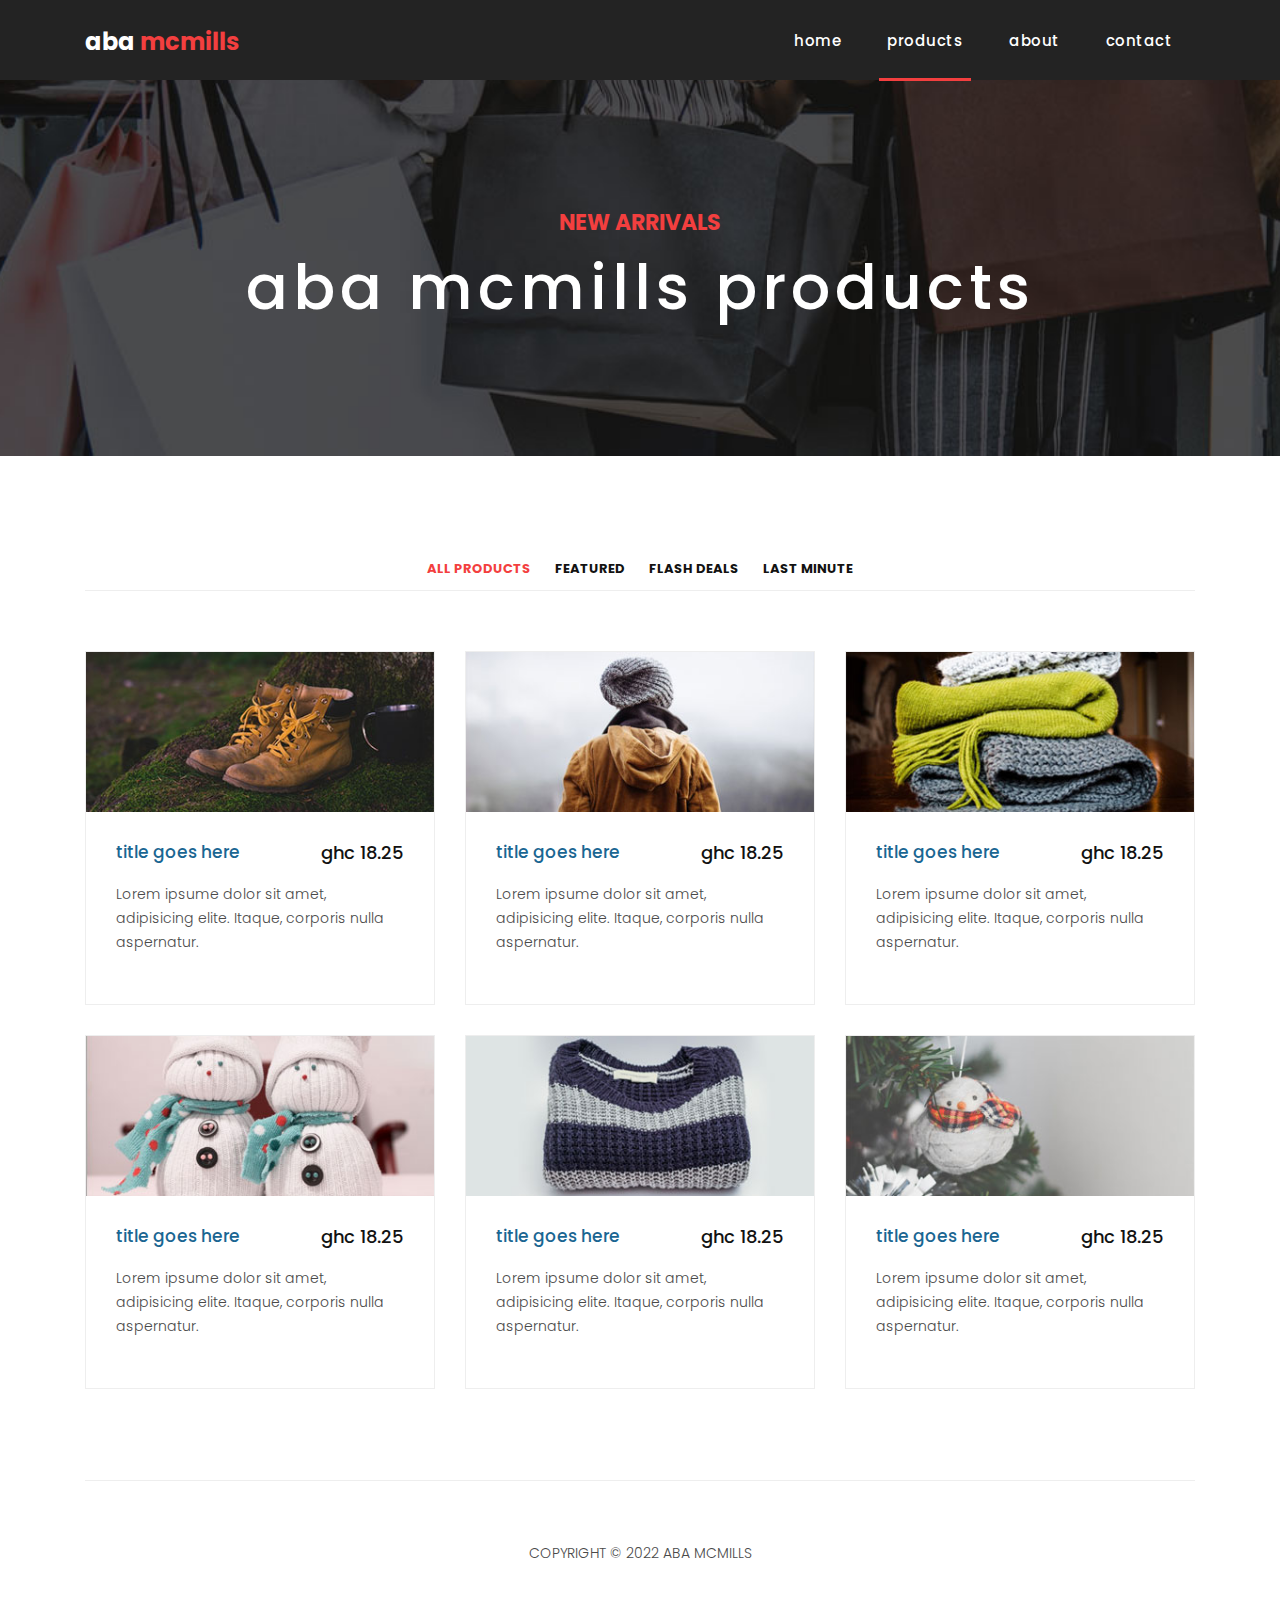
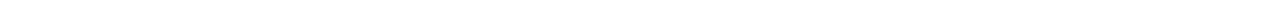
<file: products.html>
<!DOCTYPE html>
<html lang="en">

  <head>

    <meta charset="utf-8">
    <meta name="viewport" content="width=device-width, initial-scale=1, shrink-to-fit=no">
    <meta name="description" content="">
    <meta name="author" content="">
    <link href="https://fonts.googleapis.com/css?family=Poppins:100,200,300,400,500,600,700,800,900&display=swap" rel="stylesheet">

    <title>aba mcmills - products</title>

    <!-- Bootstrap core CSS -->
    <link href="vendor/bootstrap/css/bootstrap.min.css" rel="stylesheet">
<!--

TemplateMo 546 Sixteen Clothing

https://templatemo.com/tm-546-sixteen-clothing

-->

    <!-- Additional CSS Files -->
    <link rel="stylesheet" href="assets/css/fontawesome.css">
    <link rel="stylesheet" href="assets/css/templatemo-sixteen.css">
    <link rel="stylesheet" href="assets/css/owl.css">

  </head>

  <body>

    <!-- ***** Preloader Start ***** -->
    <div id="preloader">
        <div class="jumper">
            <div></div>
            <div></div>
            <div></div>
        </div>
    </div>  
    <!-- ***** Preloader End ***** -->

    <!-- Header -->
    <header class="">
      <nav class="navbar navbar-expand-lg">
        <div class="container">
          <a class="navbar-brand" href="index.html"><h2>aba <em>mcmills</em></h2></a>
          <button class="navbar-toggler" type="button" data-toggle="collapse" data-target="#navbarResponsive" aria-controls="navbarResponsive" aria-expanded="false" aria-label="Toggle navigation">
            <span class="navbar-toggler-icon"></span>
          </button>
          <div class="collapse navbar-collapse" id="navbarResponsive">
            <ul class="navbar-nav ml-auto">
              <li class="nav-item">
                <a class="nav-link" href="index.html">home
                  <span class="sr-only">(current)</span>
                </a>
              </li> 
              <li class="nav-item active">
                <a class="nav-link" href="products.html">products</a>
              </li>
              <li class="nav-item">
                <a class="nav-link" href="about.html">about</a>
              </li>
              <li class="nav-item">
                <a class="nav-link" href="contact.html">contact</a>
              </li>
            </ul>
          </div>
        </div>
      </nav>
    </header>

    <!-- Page Content -->
    <div class="page-heading products-heading header-text">
      <div class="container">
        <div class="row">
          <div class="col-md-12">
            <div class="text-content">
              <h4>new arrivals</h4>
              <h2>aba mcmills products</h2>
            </div>
          </div>
        </div>
      </div>
    </div>

    
    <div class="products">
      <div class="container">
        <div class="row">
          <div class="col-md-12">
            <div class="filters">
              <ul>
                  <li class="active" data-filter="*">all products</li>
                  <li data-filter=".des">featured</li>
                  <li data-filter=".dev">flash deals</li>
                  <li data-filter=".gra">last minute</li>
              </ul>
            </div>
          </div>
          <div class="col-md-12">
            <div class="filters-content">
                <div class="row grid">
                    <div class="col-lg-4 col-md-4 all des">
                      <div class="product-item">
                        <a href="#"><img src="assets/images/product_01.jpg" alt=""></a>
                        <div class="down-content">
                          <a href="#"><h4>title goes here</h4></a>
                          <h6>ghc 18.25</h6>
                          <p>Lorem ipsume dolor sit amet, adipisicing elite. Itaque, corporis nulla aspernatur.</p>
                          <!--<ul class="stars">
                            <li><i class="fa fa-star"></i></li>
                            <li><i class="fa fa-star"></i></li>
                            <li><i class="fa fa-star"></i></li>
                            <li><i class="fa fa-star"></i></li>
                            <li><i class="fa fa-star"></i></li>
                          </ul>
                          <span>Reviews (12)</span>-->
                        </div>
                      </div>
                    </div>
                    <div class="col-lg-4 col-md-4 all dev">
                      <div class="product-item">
                        <a href="#"><img src="assets/images/product_02.jpg" alt=""></a>
                        <div class="down-content">
                          <a href="#"><h4>title goes here</h4></a>
                          <h6>ghc 18.25</h6>
                          <p>Lorem ipsume dolor sit amet, adipisicing elite. Itaque, corporis nulla aspernatur.</p>
                          <!--<ul class="stars">
                            <li><i class="fa fa-star"></i></li>
                            <li><i class="fa fa-star"></i></li>
                            <li><i class="fa fa-star"></i></li>
                            <li><i class="fa fa-star"></i></li>
                            <li><i class="fa fa-star"></i></li>
                          </ul>
                          <span>Reviews (12)</span>-->
                        
                        </div>
                      </div>
                    </div>
                    <div class="col-lg-4 col-md-4 all gra">
                      <div class="product-item">
                        <a href="#"><img src="assets/images/product_03.jpg" alt=""></a>
                        <div class="down-content">
                          <a href="#"><h4>title goes here</h4></a>
                          <h6>ghc 18.25</h6>
                          <p>Lorem ipsume dolor sit amet, adipisicing elite. Itaque, corporis nulla aspernatur.</p>
                          <!--<ul class="stars">
                            <li><i class="fa fa-star"></i></li>
                            <li><i class="fa fa-star"></i></li>
                            <li><i class="fa fa-star"></i></li>
                            <li><i class="fa fa-star"></i></li>
                            <li><i class="fa fa-star"></i></li>
                          </ul>
                          <span>Reviews (12)</span>-->
                        </div>
                      </div>
                    </div>
                    <div class="col-lg-4 col-md-4 all gra">
                      <div class="product-item">
                        <a href="#"><img src="assets/images/product_04.jpg" alt=""></a>
                        <div class="down-content">
                          <a href="#"><h4>title goes here</h4></a>
                          <h6>ghc 18.25</h6>
                          <p>Lorem ipsume dolor sit amet, adipisicing elite. Itaque, corporis nulla aspernatur.</p>
                          <!--<ul class="stars">
                            <li><i class="fa fa-star"></i></li>
                            <li><i class="fa fa-star"></i></li>
                            <li><i class="fa fa-star"></i></li>
                            <li><i class="fa fa-star"></i></li>
                            <li><i class="fa fa-star"></i></li>
                          </ul>
                          <span>Reviews (12)</span>-->
                        </div>
                      </div>
                    </div>
                    <div class="col-lg-4 col-md-4 all dev">
                      <div class="product-item">
                        <a href="#"><img src="assets/images/product_05.jpg" alt=""></a>
                        <div class="down-content">
                          <a href="#"><h4>title goes here</h4></a>
                          <h6>ghc 18.25</h6>
                          <p>Lorem ipsume dolor sit amet, adipisicing elite. Itaque, corporis nulla aspernatur.</p>
                          <!--<ul class="stars">
                            <li><i class="fa fa-star"></i></li>
                            <li><i class="fa fa-star"></i></li>
                            <li><i class="fa fa-star"></i></li>
                            <li><i class="fa fa-star"></i></li>
                            <li><i class="fa fa-star"></i></li>
                          </ul>
                          <span>Reviews (12)</span>-->
                        </div>
                      </div>
                    </div>
                    <div class="col-lg-4 col-md-4 all des">
                      <div class="product-item">
                        <a href="#"><img src="assets/images/product_06.jpg" alt=""></a>
                        <div class="down-content">
                          <a href="#"><h4>title goes here</h4></a>
                          <h6>ghc 18.25</h6>
                          <p>Lorem ipsume dolor sit amet, adipisicing elite. Itaque, corporis nulla aspernatur.</p>
                          <!--<ul class="stars">
                            <li><i class="fa fa-star"></i></li>
                            <li><i class="fa fa-star"></i></li>
                            <li><i class="fa fa-star"></i></li>
                            <li><i class="fa fa-star"></i></li>
                            <li><i class="fa fa-star"></i></li>
                          </ul>
                          <span>Reviews (12)</span>-->
                        </div>
                      </div>
                    </div>
                </div>
            </div>
          </div>
          <div class="col-md-12">
            <!--<ul class="pages">
              <li><a href="#">1</a></li>
              <li class="active"><a href="#">2</a></li>
              <li><a href="#">3</a></li>
              <li><a href="#">4</a></li>
              <li><a href="#"><i class="fa fa-angle-double-right"></i></a></li>
            </ul>-->
          </div>
        </div>
      </div>
    </div>

    
    <footer>
      <div class="container">
        <div class="row">
          <div class="col-md-12">
            <div class="inner-content">
              <p>Copyright &copy; 2022 aba mcmills
            </div>
          </div>
        </div>
      </div>
    </footer>


    <!-- Bootstrap core JavaScript -->
    <script src="vendor/jquery/jquery.min.js"></script>
    <script src="vendor/bootstrap/js/bootstrap.bundle.min.js"></script>


    <!-- Additional Scripts -->
    <script src="assets/js/custom.js"></script>
    <script src="assets/js/owl.js"></script>
    <script src="assets/js/slick.js"></script>
    <script src="assets/js/isotope.js"></script>
    <script src="assets/js/accordions.js"></script>


    <script language = "text/Javascript"> 
      cleared[0] = cleared[1] = cleared[2] = 0; //set a cleared flag for each field
      function clearField(t){                   //declaring the array outside of the
      if(! cleared[t.id]){                      // function makes it static and global
          cleared[t.id] = 1;  // you could use true and false, but that's more typing
          t.value='';         // with more chance of typos
          t.style.color='#fff';
          }
      }
    </script>


  </body>

</html>
</file>
<file: assets/css/templatemo-sixteen.css>
/*

TemplateMo 546 Sixteen Clothing

https://templatemo.com/tm-546-sixteen-clothing

*/
body {
  font-family: 'Poppins', sans-serif;
  overflow-x: hidden;
  text-rendering: optimizeLegibility;
  -webkit-font-smoothing: antialiased;
  -moz-osx-font-smoothing: grayscale;
}
p {
	margin-bottom: 0px;
	font-size: 14px;
	font-weight: 300;
	color: #4a4a4a;
	line-height: 24px;
}
a {
	text-decoration: none!important;
}
ul {
	padding: 0;
	margin: 0;
	list-style: none;
}

h1,h2,h3,h4,h5,h6 {
	margin: 0px;
}

ul.social-icons li {
	display: inline-block;
	margin-right: 3px;
}

ul.social-icons li:last-child {
	margin-right: 0px;
}

ul.social-icons li a {
	width: 50px;
	height: 50px;
	display: inline-block;
	line-height: 50px;
	background-color: #eee;
	color: #121212;
	font-size: 18px;
	text-align: center;
	transition: all .3s;
}

ul.social-icons li a:hover {
	background-color: #f33f3f;
	color: #fff;
}

a.filled-button {
	background-color: #f33f3f;
	color: #fff;
	font-size: 14px;
	text-transform: lowercase;
	font-weight: 300;
	padding: 10px 20px;
	border-radius: 5px;
	display: inline-block;
	transition: all 0.3s;
}

a.filled-button:hover {
	background-color: #121212;
	color: #fff;
}

.section-heading {
	text-align: left;
	margin-bottom: 60px;
	border-bottom: 1px solid #eee;
}

.section-heading h2 {
	font-size: 28px;
	font-weight: 400;
	color: #1e1e1e;
	margin-bottom: 15px;
}

.products-heading {
	background-image: url(../images/products-heading.jpg);
}

.about-heading {
	background-image: url(../images/about-heading.jpg);
}

.contact-heading {
	background-image: url(../images/contact-heading.jpg);
}

.page-heading {
	padding: 210px 0px 130px 0px;
	text-align: center;
	background-position: center center;
	background-repeat: no-repeat;
	background-size: cover;
}

.page-heading .text-content h4 {
	color: #f33f3f;
	font-size: 22px;
	text-transform: uppercase;
	font-weight: 700;
	margin-bottom: 15px;
}

.page-heading .text-content h2 {
	color: #fff;
	font-size: 62px;
	text-transform: lowercase;
	letter-spacing: 5px;
}

#preloader {
  overflow: hidden;
  background: #f33f3f;
  left: 0;
  right: 0;
  top: 0;
  bottom: 0;
  position: fixed;
  z-index: 9999999;
  color: #fff;
}

#preloader .jumper {
  left: 0;
  top: 0;
  right: 0;
  bottom: 0;
  display: block;
  position: absolute;
  margin: auto;
  width: 50px;
  height: 50px;
}

#preloader .jumper > div {
  background-color: #fff;
  width: 10px;
  height: 10px;
  border-radius: 100%;
  -webkit-animation-fill-mode: both;
  animation-fill-mode: both;
  position: absolute;
  opacity: 0;
  width: 50px;
  height: 50px;
  -webkit-animation: jumper 1s 0s linear infinite;
  animation: jumper 1s 0s linear infinite;
}

#preloader .jumper > div:nth-child(2) {
  -webkit-animation-delay: 0.33333s;
  animation-delay: 0.33333s;
}

#preloader .jumper > div:nth-child(3) {
  -webkit-animation-delay: 0.66666s;
  animation-delay: 0.66666s;
}

@-webkit-keyframes jumper {
  0% {
    opacity: 0;
    -webkit-transform: scale(0);
    transform: scale(0);
  }
  5% {
    opacity: 1;
  }
  100% {
    -webkit-transform: scale(1);
    transform: scale(1);
    opacity: 0;
  }
}

@keyframes jumper {
  0% {
    opacity: 0;
    -webkit-transform: scale(0);
    transform: scale(0);
  }
  5% {
    opacity: 1;
  }
  100% {
    opacity: 0;
  }
}


/* Header Style */
header {
	position: absolute;
	z-index: 99999;
	width: 100%;
	height: 80px;
	background-color: #232323;
	-webkit-transition: all 0.3s ease-in-out 0s;
    -moz-transition: all 0.3s ease-in-out 0s;
    -o-transition: all 0.3s ease-in-out 0s;
    transition: all 0.3s ease-in-out 0s;
}
header .navbar {
	padding: 17px 0px;
}
.background-header .navbar {
	padding: 17px 0px;
}
.background-header {
	top: 0;
	position: fixed;
	background-color: #fff!important;
	box-shadow: 0px 1px 10px rgba(0,0,0,0.1);
}
.background-header .navbar-brand h2 {
	color: #121212!important;
}
.background-header .navbar-nav a.nav-link {
	color: #1e1e1e!important;
}
.background-header .navbar-nav .nav-link:hover,
.background-header .navbar-nav .active>.nav-link,
.background-header .navbar-nav .nav-link.active,
.background-header .navbar-nav .nav-link.show,
.background-header .navbar-nav .show>.nav-link {
	color: #f33f3f!important;
}
.navbar .navbar-brand {
	float: 	left;
	margin-top: -12px;
	outline: none;
}
.navbar .navbar-brand h2 {
	color: #fff;
	text-transform: lowercase;
	font-size: 24px;
	font-weight: 700;
	-webkit-transition: all .3s ease 0s;
    -moz-transition: all .3s ease 0s;
    -o-transition: all .3s ease 0s;
    transition: all .3s ease 0s;
}
.navbar .navbar-brand h2 em {
	font-style: normal;
	color: #f33f3f;
}
#navbarResponsive {
	z-index: 999;
}
.navbar-collapse {
	text-align: center;
}
.navbar .navbar-nav .nav-item {
	margin: 0px 15px;
}
.navbar .navbar-nav a.nav-link {
	text-transform: lowercase;
	font-size: 15px;
	font-weight: 500;
	letter-spacing: 0.5px;
	color: #fff;
	transition: all 0.5s;
	margin-top: 5px;
}
.navbar .navbar-nav .nav-link:hover,
.navbar .navbar-nav .active>.nav-link,
.navbar .navbar-nav .nav-link.active,
.navbar .navbar-nav .nav-link.show,
.navbar .navbar-nav .show>.nav-link {
	color: #fff;
	padding-bottom: 25px;
	border-bottom: 3px solid #f33f3f;
}
.navbar .navbar-toggler-icon {
	background-image: none;
}
.navbar .navbar-toggler {
	border-color: #fff;
	background-color: #fff;	
	height: 36px;
	outline: none;
	border-radius: 0px;
	position: absolute;
	right: 30px;
	top: 20px;
}
.navbar .navbar-toggler-icon:after {
	content: '\f0c9';
	color: #f33f3f;
	font-size: 18px;
	line-height: 26px;
	font-family: 'FontAwesome';
}



/* Banner Style */
.banner {
	position: relative;
	text-align: center;
	padding-top: 80px;
}

.banner-item-01 {
	padding: 300px 0px;
	background-image: url(../images/slide_01.jpg);
	background-size: cover;
	background-repeat: no-repeat;
	background-position: center center;
}

.banner-item-02 {
	padding: 300px 0px;
	background-image: url(../images/slide_02.jpg);
	background-size: cover;
	background-repeat: no-repeat;
	background-position: center center;
}

.banner-item-03 {
	padding: 300px 0px;
	background-image: url(../images/slide_03.jpg);
	background-size: cover;
	background-repeat: no-repeat;
	background-position: center center;
}

.banner .banner-item {
	max-height: 600px;
}

.banner .text-content {
	position: absolute;
	top: 50%;
	transform: translateY(-50%);
	text-align: center;
	width: 100%;
}

.banner .text-content h4 {
	color: #f33f3f;
	font-size: 22px;
	text-transform: uppercase;
	font-weight: 700;
	margin-bottom: 15px;
}

.banner .text-content h2 {
	color: #fff;
	font-size: 62px;
	text-transform: lowercase;
	letter-spacing: 5px;
}

.owl-banner .owl-dots .owl-dot {
  border-radius: 3px;
}
.owl-banner .owl-dots {
    display: -webkit-box;
    display: -webkit-flex;
    display: -ms-flexbox;
    display: flex;
    -ms-flex-pack: center;
    -webkit-justify-content: center;
    justify-content: center;
    position: absolute;
    left: 50%;
    transform: translateX(-50%);
    bottom: 30px;
}
.owl-banner .owl-dots .owl-dot {
    width: 10px;
    height: 10px;
    border-radius: 50%;
    margin: 0 10px;
    background-color: #fff;
    opacity: 0.5;
}
.owl-banner .owl-dots .owl-dot:focus {
    outline: none
}
.owl-banner .owl-dots .owl-dot.active {
    background-color: #fff;
    opacity: 1;
}



/* Latest Produtcs */

.latest-products {
	margin-top: 100px;
}

.latest-products .section-heading a {
	float: right;
	margin-top: -35px;
	text-transform: uppercase;
	font-size: 13px;
	font-weight: 700;
	color: #f33f3f;
}

.product-item {
	border: 1px solid #eee;
	margin-bottom: 30px;
}

.product-item .down-content {
	padding: 30px;
	position: relative;
}

.product-item img {
	width: 100%;
	overflow: hidden;
}

.product-item .down-content h4 {
	font-size: 17px;
	color: #1a6692;
	margin-bottom: 20px;
}

.product-item .down-content h6 {
	position: absolute;
	top: 30px;
	right: 30px;
	font-size: 18px;
	color: #121212;
}

.product-item .down-content p {
	margin-bottom: 20px;
}

.product-item .down-content ul li {
	display: inline-block;
}

.product-item .down-content ul li i {
	color: #f33f3f;
	font-size: 14px;
}

.product-item .down-content span {
	position: absolute;
	right: 30px;
	bottom: 30px;
	font-size: 13px;
	color: #f33f3f;
	font-weight: 500;
}




/* Best Features */

.about-features {
	margin-top: 100px!important;
}

.about-features p {
	border-bottom: 1px solid #eee;
	padding-bottom: 20px;
}

.about-features .container .row {
	padding-bottom: 0px!important;
	border-bottom: none!important;
}

.best-features {
	margin-top: 50px;
}

.best-features .container .row {
	border-bottom: 1px solid #eee;
	padding-bottom: 60px;
}

.best-features img {
	width: 100%;
	overflow: hidden;
}

.best-features h4 {
	font-size: 17px;
	color: #1a6692;
	margin-bottom: 20px;
}

.best-features ul.featured-list li {
	display: block;
	margin-bottom: 10px;
}

.best-features p {
	margin-bottom: 25px;
}

.best-features ul.featured-list li a {
	font-size: 14px;
	color: #4a4a4a;
	font-weight: 300;
	transition: all .3s;
	position: relative;
	padding-left: 13px;
}

.best-features ul.featured-list li a:before {
	content: '';
	width: 5px;
	height: 5px;
	display: inline-block;
	background-color: #4a4a4a;
	position: absolute;
	left: 0;
	transition: all .3s;
	top: 8px;
}

.best-features ul.featured-list li a:hover {
	color: #f33f3f;
}

.best-features ul.featured-list li a:hover::before {
	background-color: #f33f3f;
}

.best-features .filled-button {
	margin-top: 20px;
}





/* Call To Action */

.call-to-action .inner-content {
	margin-top: 60px;
	padding: 30px;
	background-color: #f7f7f7;
	border-radius: 5px;
}

.call-to-action .inner-content h4 {
	font-size: 17px;
	color: #1a6692;
	margin-bottom: 15px;
}

.call-to-action .inner-content em {
	font-style: normal;
	font-weight: 700;
}

.call-to-action .inner-content .col-md-4 {
	text-align: right;
}

.call-to-action .inner-content .filled-button {
	margin-top: 12px;
}




/* Footer */

footer {
	text-align: center;
}

footer .inner-content {
	border-top: 1px solid #eee;
	margin-top: 60px;
	padding: 60px 0px;
}

footer .inner-content p {
	text-transform: uppercase;
}

footer .inner-content p a {
	color: #f33f3f;
	margin-left: 3px;
}




/* Product Page */

.products {
	margin-top: 100px;
}

.products .filters {
	text-align: center;
	border-bottom: 1px solid #eee;
	padding-bottom: 10px;
	margin-bottom: 60px;
}

.products .filters li {
	text-transform: uppercase;
	font-size: 13px;
	font-weight: 700;
	color: #121212;
	display: inline-block;
	margin: 0px 10px;
	transition: all .3s;
	cursor: pointer;
}

.products .filters ul li.active,
.products .filters ul li:hover {
  color: #f33f3f;
}

.products ul.pages {
	margin-top: 30px;
	text-align: center;
}

.products ul.pages li {
	display: inline-block;
	margin: 0px 2px;
}

.products ul.pages li a {
	width: 44px;
	height: 44px;
	display: inline-block;
	line-height: 42px;
	border: 1px solid #eee;
	font-size: 15px;
	font-weight: 700;
	color: #121212;
	transition: all .3s;
}

.products ul.pages li a:hover,
.products ul.pages li.active a {
	background-color: #f33f3f;
	border-color: #f33f3f;
	color: #fff;
}



/* Team Members */

.team-members {
	margin-top: 100px;
}

.team-member {
	border: 1px solid #eee;
	margin-bottom: 30px;
}

.team-member img {
	width: 100%;
	overflow: hidden;
}

.team-member .down-content {
	padding: 30px;
	text-align: center;
}

.team-member .thumb-container {
	position: relative;
}

.team-member .thumb-container .hover-effect {
	position: absolute;
	background-color: rgba(243,63,63,0.9);
	top: 0;
	left: 0;
	width: 100%;
	height: 100%;
	opacity: 0;
	visibility: hidden;
	transition: all .5s;
}

.team-member .thumb-container .hover-effect .hover-content {
	position: absolute;
	display: inline-block;
	width: 100%;
	text-align: center;
	top: 50%;
	transform: translateY(-50%);
}

.team-member .thumb-container .hover-effect .hover-content ul.social-icons li a:hover {
	background-color: #fff;
	color: #f33f3f;
}

.team-member:hover .hover-effect {
	visibility: visible;
	opacity: 1;
}

.team-member .down-content h4 {
	font-size: 17px;
	color: #1a6692;
	margin-bottom: 8px;
}

.team-member .down-content span {
	display: block;
	font-size: 13px;
	color: #f33f3f;
	font-weight: 500;
	margin-bottom: 20px;
}




/* Services */

.services {
	background-image: url(../images/services-bg.jpg);
	background-position: center center;
	background-repeat: no-repeat;
	background-size: cover;
	background-attachment: fixed;
	padding: 100px 0px;
}

.services .service-item {
	text-align: center;
}

.services .service-item .icon {
	background-color: #f7f7f7;
	padding: 40px;
}

.services .service-item .icon i {
	width: 100px;
	height: 100px;
	display: inline-block;
	text-align: center;
	line-height: 100px;
	background-color: #f33f3f;
	color: #fff;
	font-size: 32px;
}

.services .service-item .down-content {
	background-color: #fff;
	padding: 40px 30px;
}

.services .service-item .down-content h4 {
	font-size: 17px;
	color: #1a6692;
	margin-bottom: 20px;
}

.services .service-item .down-content p {
	margin-bottom: 25px;
}




/* Clients */

.happy-clients {
	margin-top: 100px;
	margin-bottom: 40px;
}

.happy-clients .client-item img {
	max-width: 100%;
	overflow: hidden;
	transition: all .3s;
	cursor: pointer;
}

.happy-clients .client-item img:hover {
	opacity: 0.8;
}




/* Find Us */

.find-us {
	margin-top: 100px;
}

.find-us p {
	border-bottom: 1px solid #eee;
	padding-bottom: 30px;
	margin-bottom: 30px;
}

.find-us h4 {
	font-size: 17px;
	color: #1a6692;
	margin-bottom: 20px;
}

.find-us .left-content {
	margin-left: 30px;
}



/* Send Message */

.send-message {
	margin-top: 100px;
}

.contact-form input {
	font-size: 14px;
	width: 100%;
	height: 44px;
	display: inline-block;
	line-height: 42px;
	border: 1px solid #eee;
	border-radius: 0px;
	margin-bottom: 30px;
}

.contact-form input:focus {
	box-shadow: none;
	border: 1px solid #eee;
}

.contact-form textarea {
	font-size: 14px;
	width: 100%;
	min-width: 100%;
	min-height: 120px;
	height: 120px;
	max-height: 180px;
	border: 1px solid #eee;
	border-radius: 0px;
	margin-bottom: 30px;
}

.contact-form textarea:focus {
	box-shadow: none;
	border: 1px solid #eee;
}

.contact-form button.filled-button {
	background-color: #f33f3f;
	color: #fff;
	font-size: 14px;
	text-transform: capitalize;
	font-weight: 300;
	padding: 10px 20px;
	border-radius: 5px;
	display: inline-block;
	transition: all 0.3s;
	border: none;
	outline: none;
	cursor: pointer;
}

.contact-form button.filled-button:hover {
	background-color: #121212;
	color: #fff;
}

.accordion {
	margin-left: 30px;
}

.accordion a {
	cursor: pointer;
	font-size: 17px;
	color: #1a6692!important;
	margin-bottom: 20px;
	transition: all .3s;
}

.accordion a:hover {
	color: #f33f3f!important;
}

.accordion a.active {
  color: #f33f3f!important;
}

.accordion li .content {
  display: none;
  margin-top: 10px;
}

.accordion li:first-child {
	border-top: 1px solid #eee;
}

.accordion li {
	border-bottom: 1px solid #eee;
	padding: 15px 0px;
}

/* Responsive Style */
@media (max-width: 768px) {
	.banner .text-content {
		width: 90%;
		margin-left: 5%;
	}
	.banner .text-content h4 {
		font-size: 22px;
	}

	.banner .text-content h2 {
		font-size: 36px;
		letter-spacing: 0.5px;
	}
	.banner-item-01,
	.banner-item-02,
	.banner-item-03 {
		padding: 180px 0px;
	}
	.page-heading .text-content h4 {
		font-size: 22px;
	}

	.page-heading .text-content h2 {
		font-size: 36px;
		letter-spacing: 0.5px;
	}
	.latest-products .section-heading a {
		float: none;
		margin-top: 0px;
		display: block;
		margin-bottom: 20px;
	}
	.product-item .down-content h4 {
		margin-bottom: 20px!important;
	}
	.product-item .down-content h6 {
		position: absolute!important;
		top: 30px!important;
		right: 30px!important;
	}
	.product-item .down-content span {
		position: absolute!important;
		right: 30px!important;
		bottom: 30px!important;
	}
	.best-features .left-content {
		margin-bottom: 30px;
	}
	.call-to-action .inner-content {
		text-align: center;
	}
	.call-to-action .inner-content .filled-button {
		text-align: center;
		width: 100%;
		margin-top: 20px;
	}
	.about-features img {
		margin-bottom: 30px;
	}
	.service-item {
		margin-bottom: 30px;
	}
	.find-us #map {
		margin-bottom: 30px;
	}
	.find-us .left-content {
		margin-left: 0px;
	}
	.send-message .accordion {
		margin-top: 30px;
		margin-left: 0px;
	}
}

@media (max-width: 992px) {
	.navbar .navbar-brand {
		position: absolute;
		left: 30px;
		top: 32px;
	}
	.navbar .navbar-brand {
		width: auto;
	}
	.navbar:after {
		display: none;
	}
	#navbarResponsive {
	    z-index: 99999;
	    position: absolute;
	    top: 80px;
	    left: 0;
	    width: 100%;
	    text-align: center;
	    background-color: #fff;
	    box-shadow: 0px 10px 10px rgba(0,0,0,0.1);
	}
	.navbar .navbar-nav .nav-item {
		border-bottom: 1px solid #eee;
	}
	.navbar .navbar-nav .nav-item:last-child {
		border-bottom: none;
	}
	.navbar .navbar-nav a.nav-link {
		padding: 15px 0px;
		color: #1e1e1e!important;
	}
	.navbar .navbar-nav .nav-link:hover,
	.navbar .navbar-nav .active>.nav-link,
	.navbar .navbar-nav .nav-link.active,
	.navbar .navbar-nav .nav-link.show,
	.navbar .navbar-nav .show>.nav-link {
		color: #f33f3f!important;
		border-bottom: none!important;
		padding-bottom: 15px;
	}
	.product-item .down-content h4 {
		margin-bottom: 10px;
	}
	.product-item .down-content h6 {
		position: relative;
		top: 0;
		right: 0;
		margin-bottom: 20px;
	}
	.product-item .down-content span {
		position: relative;
		right: 0;
		bottom: 0;
	}
}
</file>
